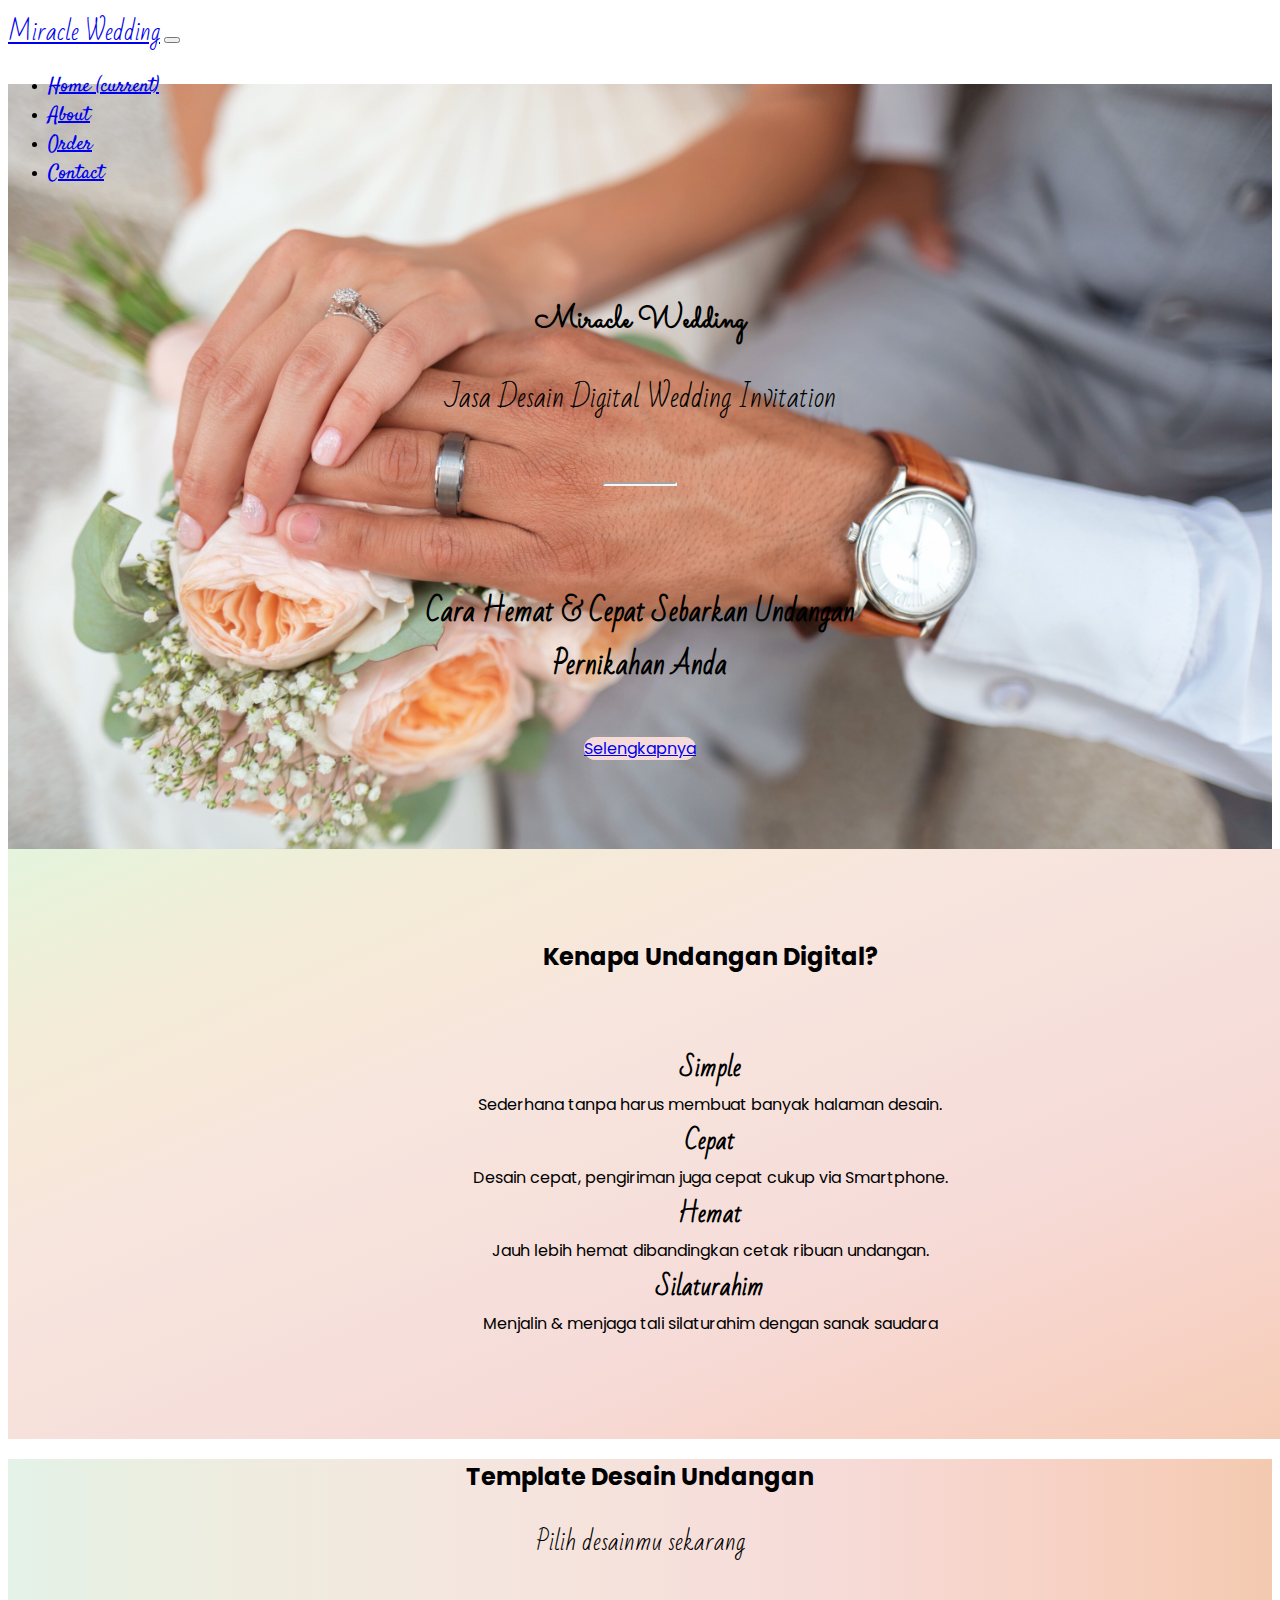
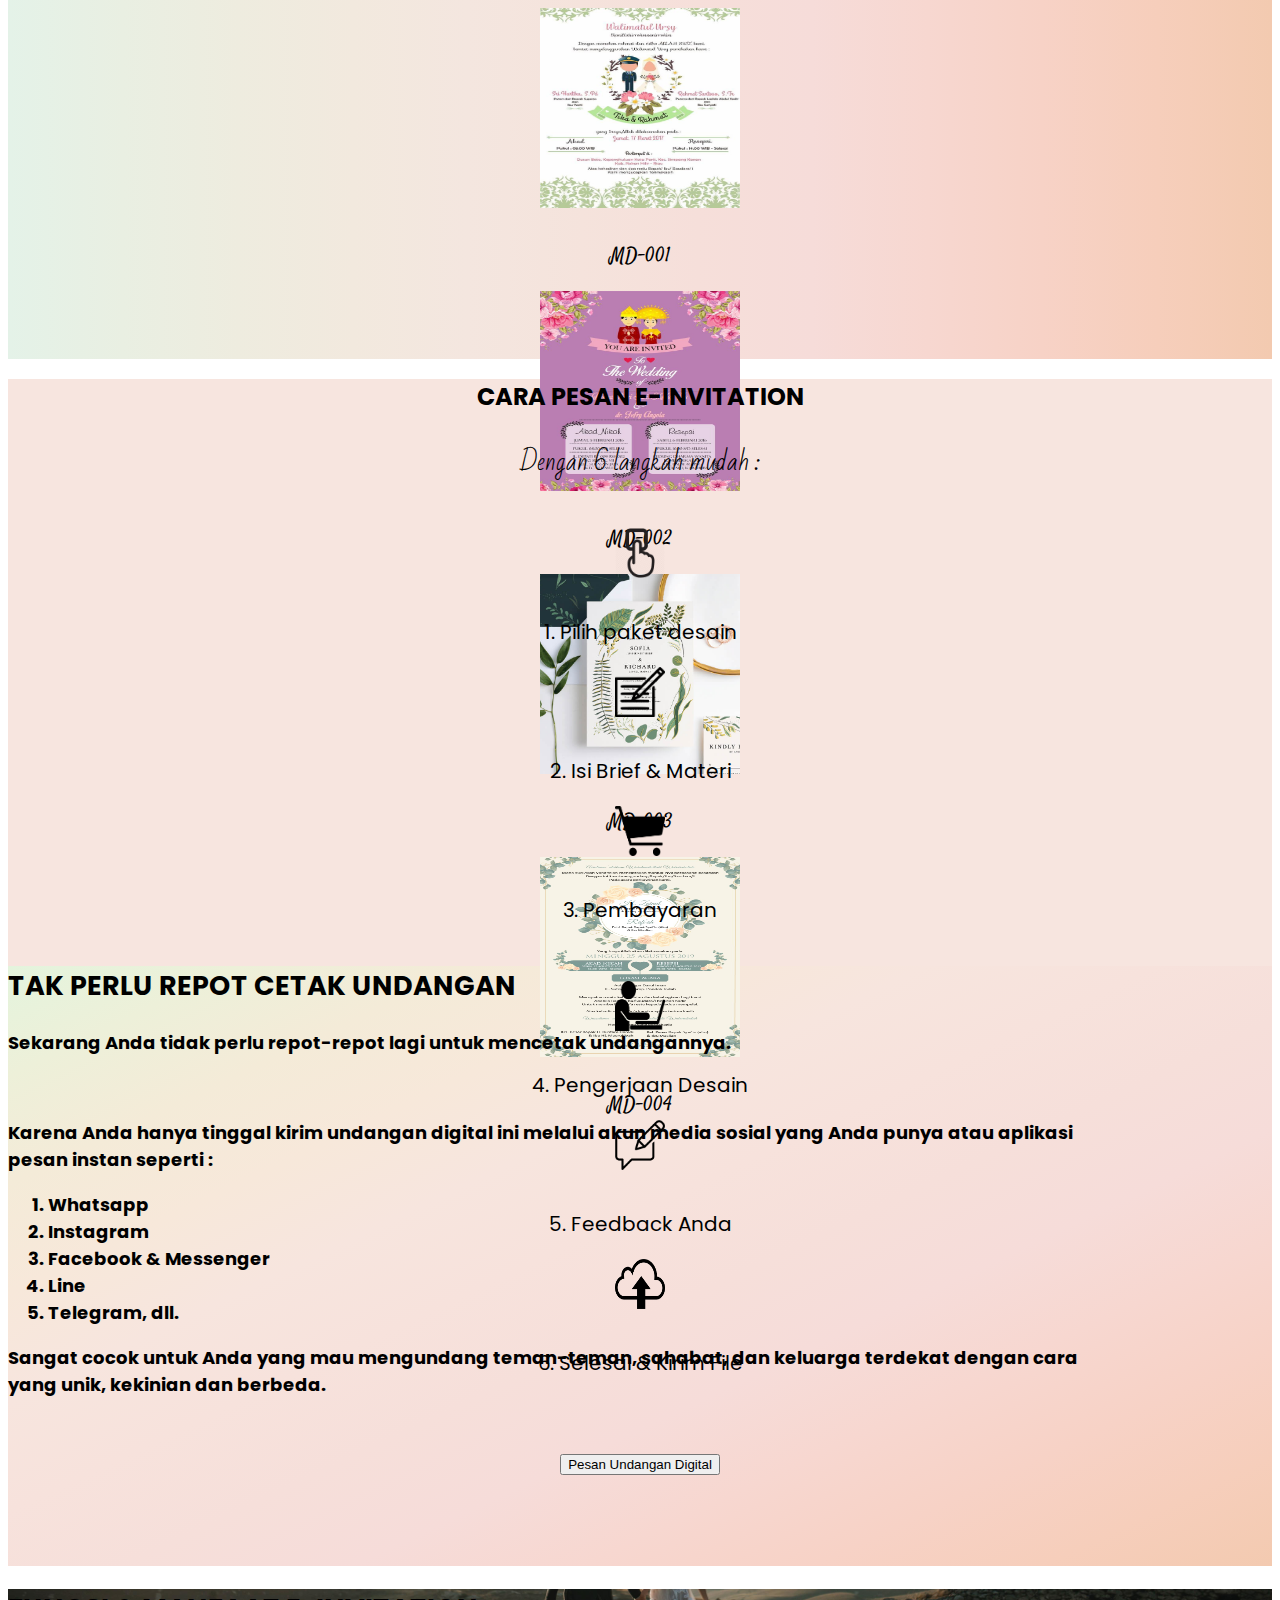
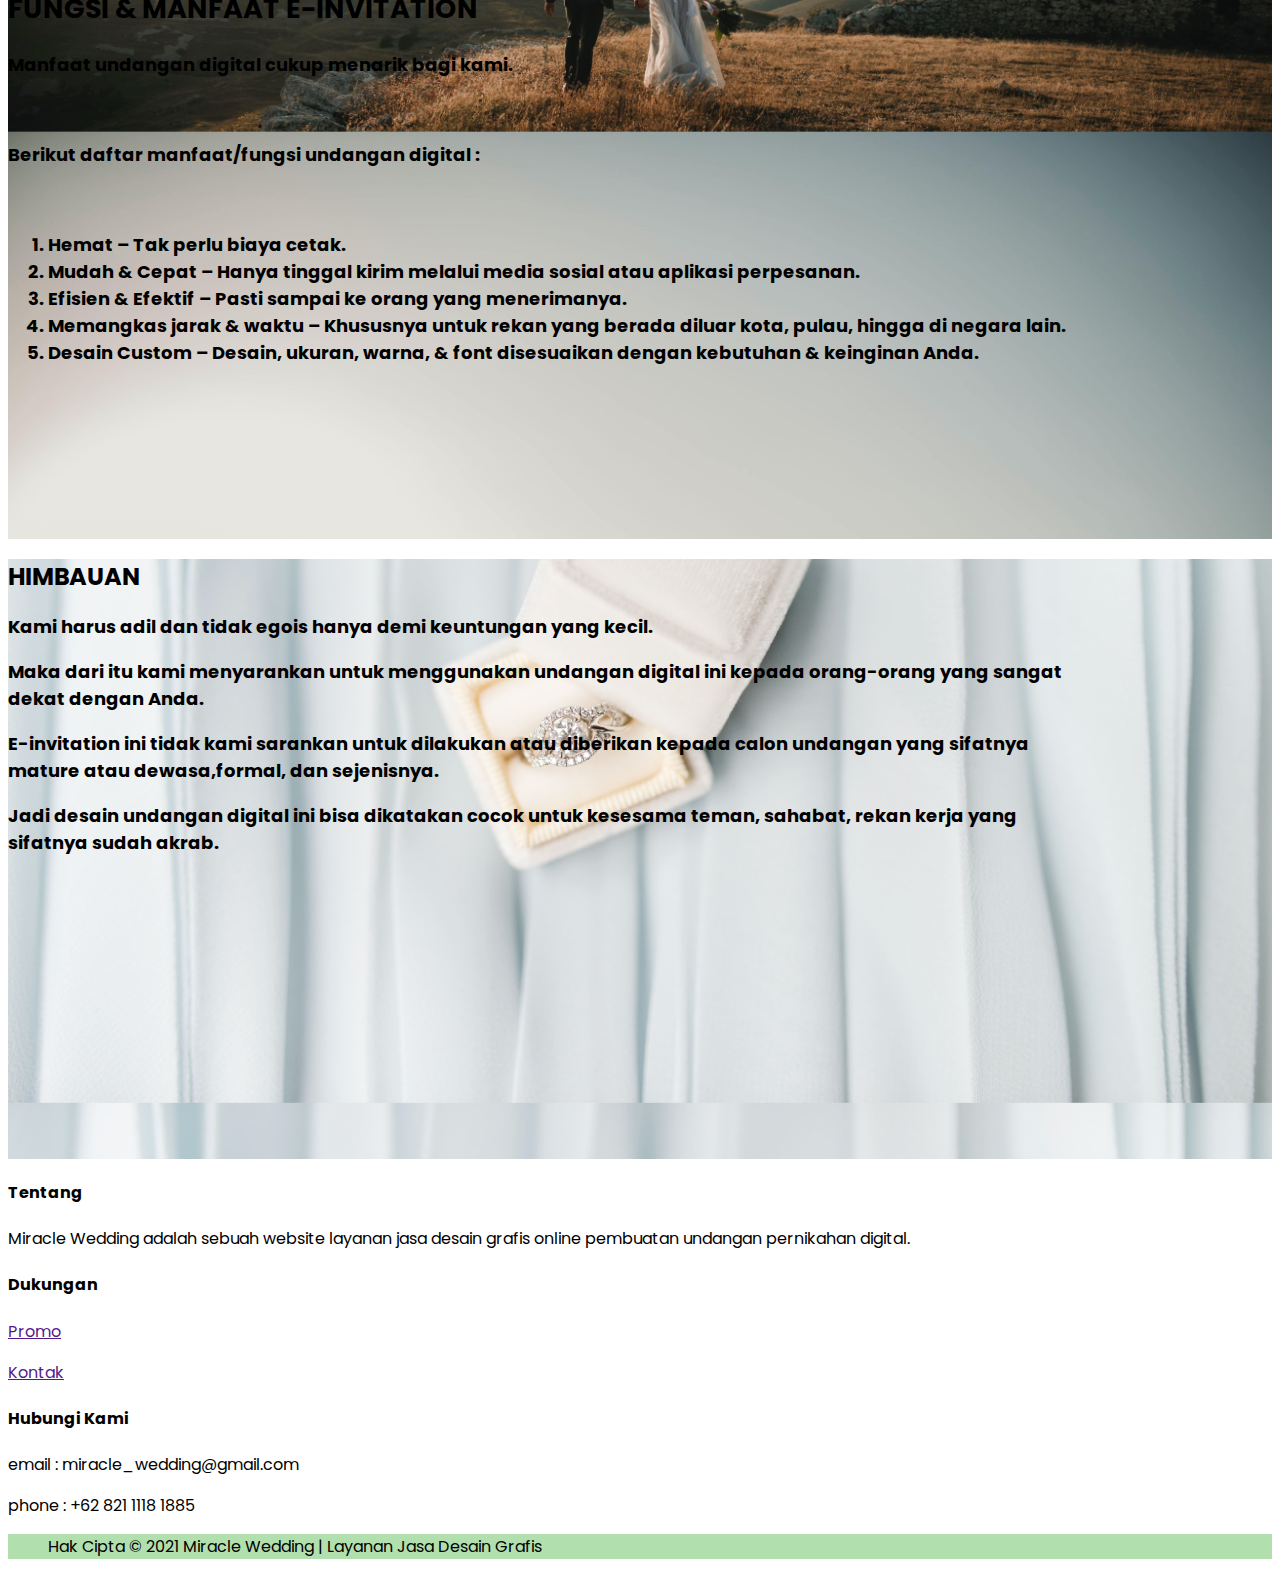
<file: Index.html>
<!doctype html>
<html lang="en">
  <head>
    <!-- Required meta tags -->
    <meta charset="utf-8">
    <meta name="viewport" content="width=device-width, initial-scale=1, shrink-to-fit=no">

    <!-- Bootstrap CSS -->
    <link rel="stylesheet" href="https://cdn.jsdelivr.net/npm/bootstrap@4.6.0/dist/css/bootstrap.min.css" integrity="sha384-B0vP5xmATw1+K9KRQjQERJvTumQW0nPEzvF6L/Z6nronJ3oUOFUFpCjEUQouq2+l" crossorigin="anonymous">
    <link rel="preconnect" href="https://fonts.gstatic.com">
    <link href="https://fonts.googleapis.com/css2?family=Bad+Script&family=Poppins:wght@200&family=Sacramento&family=Satisfy&display=swap" rel="stylesheet">

    <link rel="stylesheet" href="styles.css">
    <title>Miracle Wedding</title>
  </head>
  <body id="page-top">

    <!-- Navbar -->
    <nav class="navbar navbar-expand-lg navbar-light bg-light fixed-top" id="mainNav">
        <div class="container">
            <a class="navbar-brand txt1" href="#page-top">Miracle Wedding</a>
            <button class="navbar-toggler navbar-toggler-right" type="button" data-toggle="collapse" data-target="#navbarNav" aria-controls="navbarNav" aria-expanded="false" aria-label="Toggle navigation">
              <span class="navbar-toggler-icon"></span>
            </button>
            <div class="collapse navbar-collapse" id="navbarNav">
              <ul class="navbar-nav ml-auto">
                <li class="nav-item active">
                  <a class="nav-link js-scroll-trigger txt2" href="#">Home <span class="sr-only">(current)</span></a>
                </li>
                <li class="nav-item">
                  <a class="nav-link js-scroll-trigger txt2" href="#">About</a>
                </li>
                <li class="nav-item">
                  <a class="nav-link js-scroll-trigger txt2" href="#">Order</a>
                </li>
                <li class="nav-item">
                  <a class="nav-link js-scroll-trigger txt2" href="#">Contact</a>
                </li>
              </ul>
            </div>
        </div>
    </nav>
    <!-- end Navbar -->

    <!-- jumbotron -->
    <div class="jumbotron">
        <div class="container">
          <br>
          <h1 class="display-3 font-weight text-white font-weight-bold">Miracle Wedding</h1>
          <p class="p1 text-white">Jasa Desain Digital Wedding Invitation</p>
          <br><hr class="my-4"><br> <br>
          <h5 class="p1 text-white">Cara Hemat & Cepat Sebarkan Undangan<br>Pernikahan Anda</h5>
          <a class="btn btn-success btn-lg text-dark" href="#" role="button">Selengkapnya</a>
        </div>
    </div>
    <!-- end jumbotron -->  
    
    
  <!-- content1 -->
    <div class="content">
      <div class="container">
        <h2 class="font-weight-bold text-secondary">Kenapa Undangan Digital?</h2><br><br>
        <div class="d-flex bd-highlight">
          <div class="p-2 flex-fill bd-highlight"><span class="txt1"><strong>Simple</strong></span><br>
            Sederhana tanpa harus membuat banyak halaman desain.</div>
          <div class="p-2 flex-fill bd-highlight"><span class="txt1"><strong>Cepat</strong></span><br>
            Desain cepat, pengiriman juga cepat cukup via Smartphone.</div>
          <div class="p-2 flex-fill bd-highlight"><span class="txt1"><strong>Hemat</strong></span><br>
            Jauh lebih hemat dibandingkan cetak ribuan undangan.</div>
          <div class="p-2 flex-fill bd-highlight"><span class="txt1"><strong>Silaturahim</strong></span><br>
            Menjalin & menjaga tali silaturahim dengan sanak saudara</div>
        </div>
      </div>
    </div>
  <!-- end content1 -->
  


  <!-- content2 -->
  <div class="content2">
    <h2 class="font-weight-bold text-secondary pt-5">Template Desain Undangan</h2>
    <p class="txt1">Pilih desainmu sekarang</p> <br>
    <div class="container">
      <div class="row">
        <div class="col">
          <div class="text-center">
            <img class="imgsz rounded shadow-sm"src="Wedding_Project/Assets/img/ud6.jpg" alt="undangan1">
          </div>
          <p class="txt2">MD-001</p>
        </div>
        <div class="col">
          <div class="text-center">
            <img class="imgsz rounded shadow-sm" src="Wedding_Project/Assets/img/ud3.jpg" alt="...">
          </div>
          <p class="txt2">MD-002</p> 
        </div>
        <div class="col">
          <div class="text-center">
            <img class="imgsz rounded shadow-sm" src="Wedding_Project/Assets/img/ud4.jpg"alt="...">
          </div>
          <p class="txt2">MD-003</p> 
        </div>
        <div class="col">
          <div class="text-center">
            <img class="imgsz rounded shadow-sm" src="Wedding_Project/Assets/img/ud1.jpg"  alt="...">
          </div>
          <p class="txt2">MD-004</p> 
        </div>
      </div>
    </div>
</div>
  <!-- end content2 -->



<!-- content3 -->
<div class="content3">
  <h2 class="font-weight-bold text-secondary pt-5">CARA PESAN E-INVITATION</h2>
  <p class="txt1">Dengan 6 langkah mudah :</p> <br>
  <div class="container">
    <div class="row">
      <div class="col-sm">
        <img class="imgsz2" src="Wedding_Project/Assets/img/choose.png" alt="pilih"><p class="p2 font-weight-bold">1. Pilih paket desain</p>
      </div>
      <div class="col-sm">
        <img class="imgsz2" src="Wedding_Project/Assets/img/brief.png" alt="brief"><p class="p2 font-weight-bold">2. Isi Brief & Materi</p>
      </div>
      <div class="col-sm">
        <img class="imgsz2" src="Wedding_Project/Assets/img/buy.png" alt="bayar"> <p class="p2 font-weight-bold">3. Pembayaran</p>
      </div>
    </div> <br> <br>
  </div>
  <div class="container">
    <div class="row">
      <div class="col-sm">
        <img class="imgsz2" src="Wedding_Project/Assets/img/working.png" alt="pengerjaan desain"> <p class="p2 font-weight-bold">4. Pengerjaan Desain</p>
      </div>
      <div class="col-sm">
        <img class="imgsz2" src="Wedding_Project/Assets/img/feedback.png" alt="feedback"> <p class="p2 font-weight-bold">5. Feedback Anda</p>
      </div>
      <div class="col-sm">
        <img class="imgsz2" src="Wedding_Project/Assets/img/sendfile.png" alt="kirim file"> <p class="p2 font-weight-bold">6. Selesai & Kirim File</p>
      </div>
    </div>
  </div> <br> <br>
  <button type="button" class="btn btn-success btn-sm">Pesan Undangan Digital</button>
</div>
<!-- end content3 -->



<!-- content 4 -->
<div class="content4">
  <div class="container">
    <h2 class="py-5 font-weight-bold text-center text-secondary">TAK PERLU REPOT CETAK UNDANGAN</h2>
    <div class="row">
      <div class="col">
        <p>Sekarang Anda tidak perlu repot-repot lagi untuk mencetak  undangannya.</p> <br>
        <p>Karena Anda hanya tinggal kirim undangan digital ini melalui akun media sosial yang Anda punya atau aplikasi <br> pesan instan seperti :
        <ol>
          <li> Whatsapp</li>
          <li> Instagram</li>
          <li> Facebook & Messenger </li>
          <li> Line </li>
          <li> Telegram, dll.</li>
        </ol>
        <p>Sangat cocok untuk Anda yang mau mengundang teman-teman, sahabat, dan keluarga terdekat dengan cara <br> yang unik, kekinian dan berbeda.</p>
        </p>
      </div>
    </div>
  </div>
</div>

<!-- end content 4 -->


<!-- content 5 -->
<div class="content5">
  <div class="container">
    <h2 class="py-5 font-weight-bold text-center text-secondary">
      FUNGSI & MANFAAT E-INVITATION
    </h2>
    <div class="row">
      <div class="col">
        <p>
          Manfaat undangan digital cukup menarik bagi kami.
        </p> <br>
        <p>
          Berikut daftar manfaat/fungsi undangan digital :
        </p> <br>
        <ol class="text-white">
          <li> Hemat – Tak perlu biaya cetak.</li>
          <li> Mudah & Cepat – Hanya tinggal kirim melalui media sosial atau aplikasi perpesanan.</li>
          <li> Efisien & Efektif – Pasti sampai ke orang yang menerimanya.</li>
          <li> Memangkas jarak & waktu – Khususnya untuk rekan yang berada diluar kota, pulau, hingga di negara lain.</li>
          <li> Desain Custom – Desain, ukuran, warna, & font disesuaikan dengan kebutuhan & keinginan Anda.</li>
        </ol>
      </div>
    </div>
  </div>
</div>

<!-- end content 5 -->


<!-- content 6 -->
<div class="content6">
  <div class="container">
    <h2 class="py-5 font-weight-bold text-center text-secondary">
      HIMBAUAN
    </h2>
    <div class="row">
      <div class="col">
        <p>
          Kami harus adil dan tidak egois hanya demi keuntungan yang kecil.
        </p>
        <p>
          Maka dari itu kami menyarankan untuk menggunakan undangan digital ini kepada orang-orang yang sangat <br> dekat dengan Anda.
        </p>
        <p>
          E-invitation ini tidak kami sarankan untuk dilakukan atau diberikan kepada calon undangan yang sifatnya <br> mature atau dewasa,formal, dan sejenisnya.
        </p>
        <p>
          Jadi desain undangan digital ini bisa dikatakan cocok untuk kesesama teman, sahabat, rekan kerja yang<br> sifatnya sudah akrab.
        </p>
      </div>
    </div>
  </div>
</div>

<!-- end content 6 -->

<!-- footer -->
<div class="card">
  <div class="card-header">
    <div class="container py-3 footer-bg">
      <div class="row">
        <div class="col-sm">
          <h4 class="ftxt font-weight-bold">Tentang</h4>
          <p>Miracle Wedding adalah sebuah website layanan jasa desain grafis online pembuatan undangan pernikahan digital.</p>
        </div>
        <div class="col-sm">
          <h4 class="ftxt text-center font-weight-bold">Dukungan</h4>
          <a href="" class="text-center"><p>Promo</p></a>
          <a href="" class="text-center"><p>Kontak</p></a>
          <a href=""></a>
        </div>
        <div class="col-sm">
          <h4 class="text-right ftxt font-weight-bold">Hubungi Kami</h4>
          <p class="text-right">email : miracle_wedding@gmail.com</p>
          <p class="text-right">phone :  +62 821 1118 1885</p>

        </div>
      </div>
    </div>
  </div>

  <!-- footer -->
  <div class="card-body footer">
    <blockquote class="blockquote mb-0">
      <p class = "text-center">Hak Cipta © 2021 Miracle Wedding | Layanan Jasa Desain Grafis</p>
    </blockquote>
  </div>
</div>


    <!-- Optional JavaScript; choose one of the two! -->

    <!-- Option 1: jQuery and Bootstrap Bundle (includes Popper) -->
    <script src="https://code.jquery.com/jquery-3.5.1.slim.min.js" integrity="sha384-DfXdz2htPH0lsSSs5nCTpuj/zy4C+OGpamoFVy38MVBnE+IbbVYUew+OrCXaRkfj" crossorigin="anonymous"></script>
    <script src="https://cdn.jsdelivr.net/npm/bootstrap@4.6.0/dist/js/bootstrap.bundle.min.js" integrity="sha384-Piv4xVNRyMGpqkS2by6br4gNJ7DXjqk09RmUpJ8jgGtD7zP9yug3goQfGII0yAns" crossorigin="anonymous"></script>

  </body>
</html>
</file>
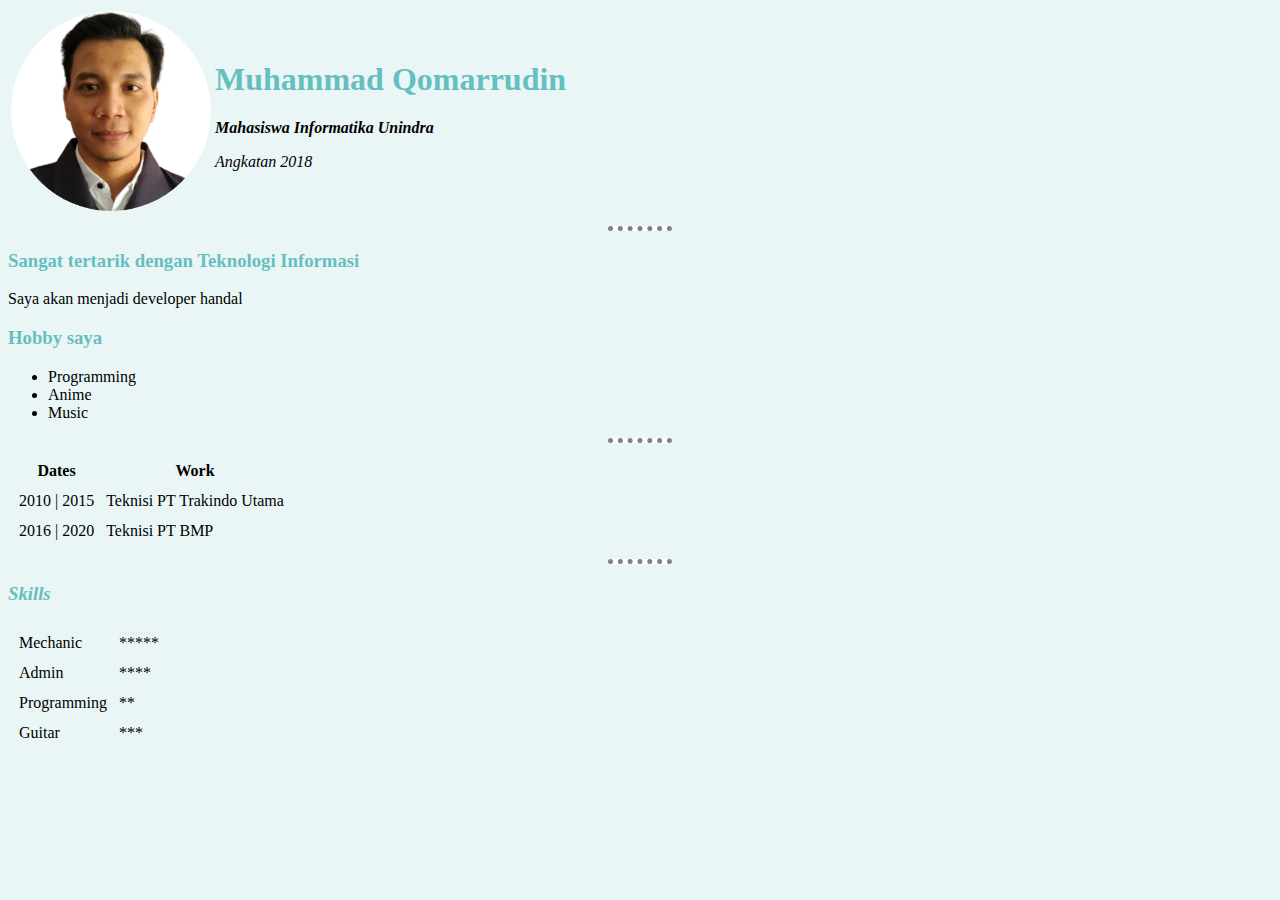
<file: bootcamp/index.html>
<!DOCTYPE html>
<html lang="en">
<head>
    <meta charset="UTF-8">
    <meta http-equiv="X-UA-Compatible" content="IE=edge">
    <meta name="viewport" content="width=device-width, initial-scale=1.0">
    <title>Qomar Personal Site</title>

    <link rel="stylesheet" href="styles.css">
    </head>

<body style="background-color:#eaf6f6;">
    <table>
        <tr>
            <td><img src="myfoto.png" alt="foto saya"></td>
            <td><h1>Muhammad Qomarrudin</h1>
                <p><strong><em>Mahasiswa Informatika Unindra</em></strong></p>
                <p><em>Angkatan 2018</em></p>
            </td>
        </tr>
    </table>
    
    <hr>
    <h3>Sangat tertarik dengan Teknologi Informasi</h3>
    <p>Saya akan menjadi developer handal</p>
    <h3>Hobby saya</h3>
    <ul>
        <li>Programming</li>
        <li>Anime</li>
        <li>Music</li>
    </ul>
    <hr>
    <table cellspacing="10">
        <thead>
            <tr>
                <th>Dates</th>
                <th>Work</th>
            </tr>
        </thead>
        <tbody>
            <tr>
                <td>2010 | 2015 </td>
                <td>Teknisi PT Trakindo Utama</td>
            </tr>
            <tr>
                <td>2016 | 2020 </td>
                <td>Teknisi PT BMP</td>
            </tr>
        </tbody>
    </table>
    <hr>

    <h3><em>Skills</em></h3>
    <table cellspacing="10">
        <tr>
           <td>Mechanic</td>
           <td>*****</td>
        </tr>
        <tr>
            <td>Admin</td>
            <td>****</td>
         </tr>
         <tr>
            <td>Programming </td>
            <td>**</td>
         </tr>
         <tr>
            <td>Guitar</td>
            <td>***</td>
         </tr>
        
        
    </table>



</body>
</html>
</file>
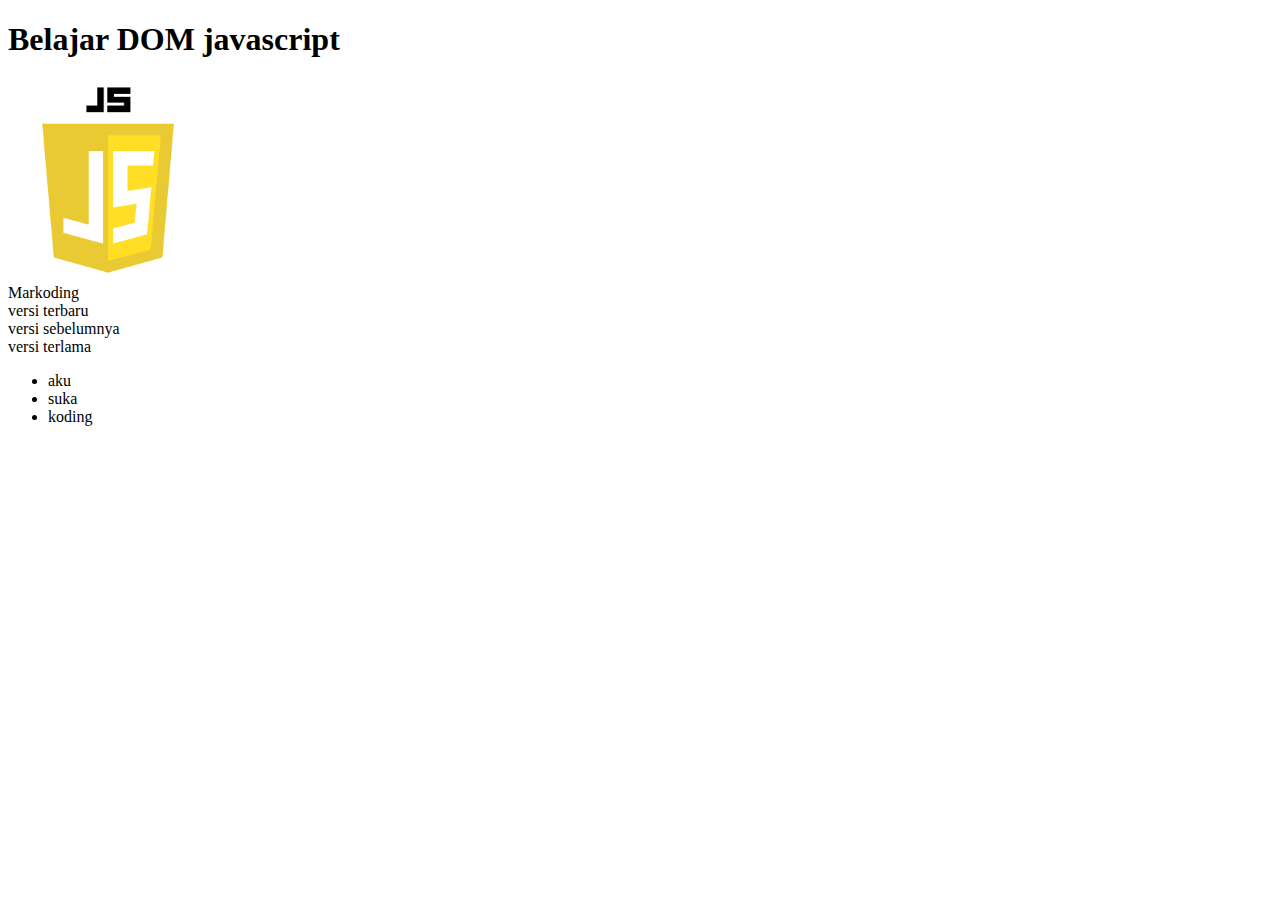
<file: django/index.html>
<!DOCTYPE html>
<html lang="en">
<head>
    <meta charset="UTF-8">
    <meta http-equiv="X-UA-Compatible" content="IE=edge">
    <meta name="viewport" content="width=device-width, initial-scale=1.0">
    <title>Document</title>
</head>
<body>

    <h1>Belajar DOM javascript</h1>
    <img style="width:200px" src="js.png" alt="">

    <div id="box1"></div>

    <div class="box"></div>
    <div class="box"></div>
    <div class="box"></div>

    <ul>
        <li>HTML</li>
        <li>CSS</li>
        <li>Javascript</li>
    </ul>
</body>
<script src="script.js"></script>
</html>
</file>
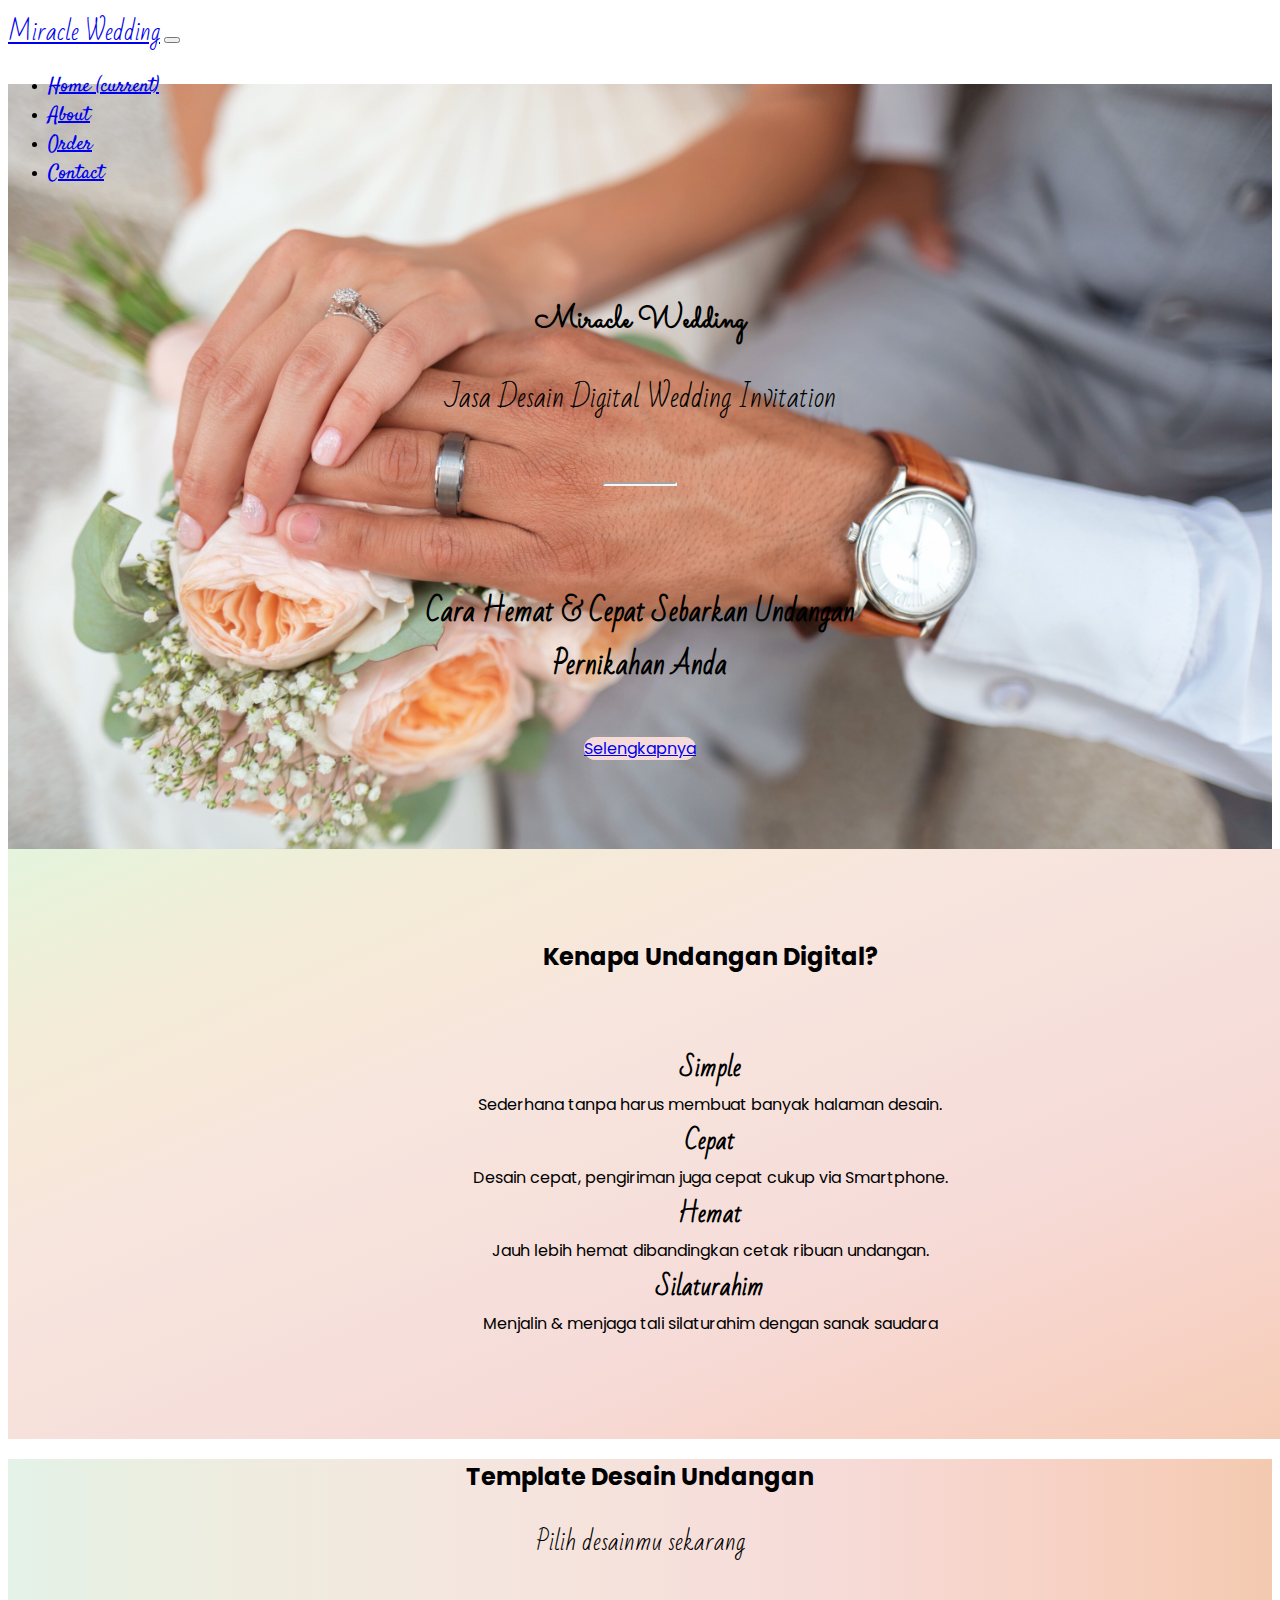
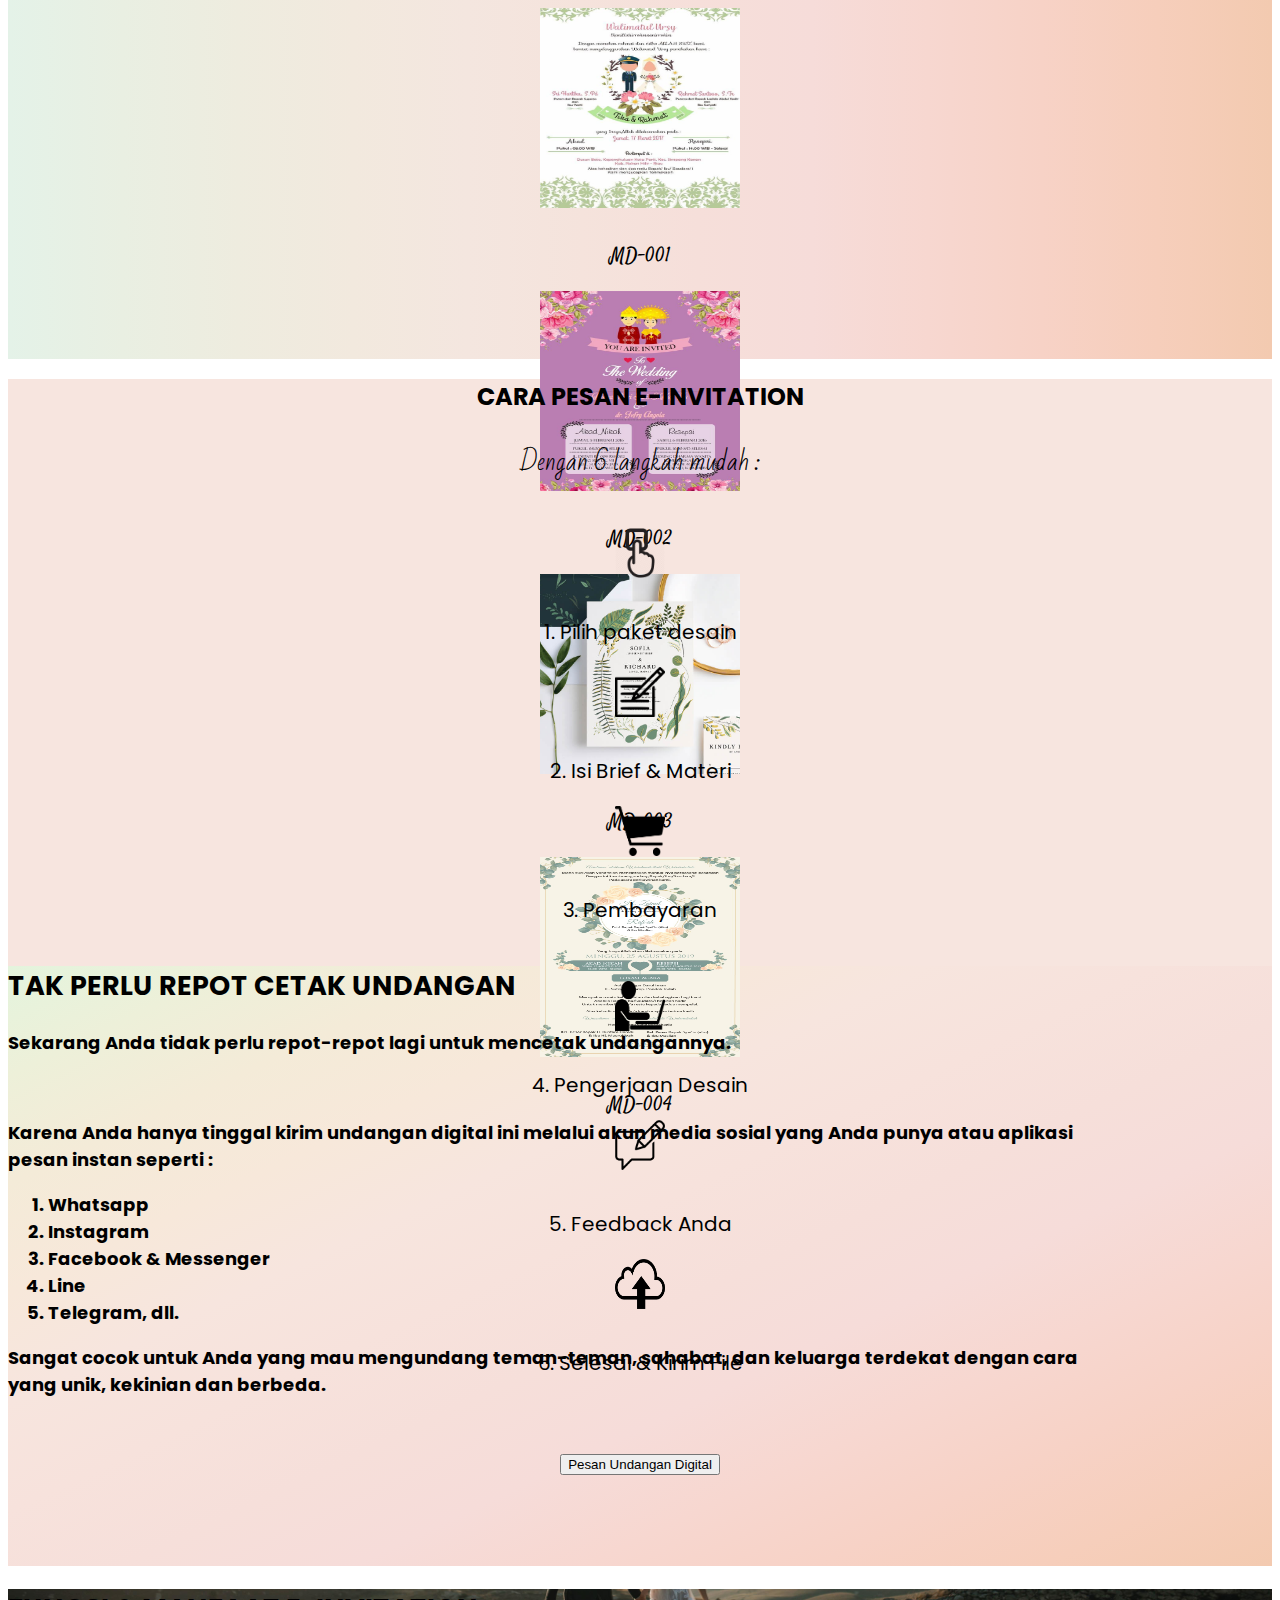
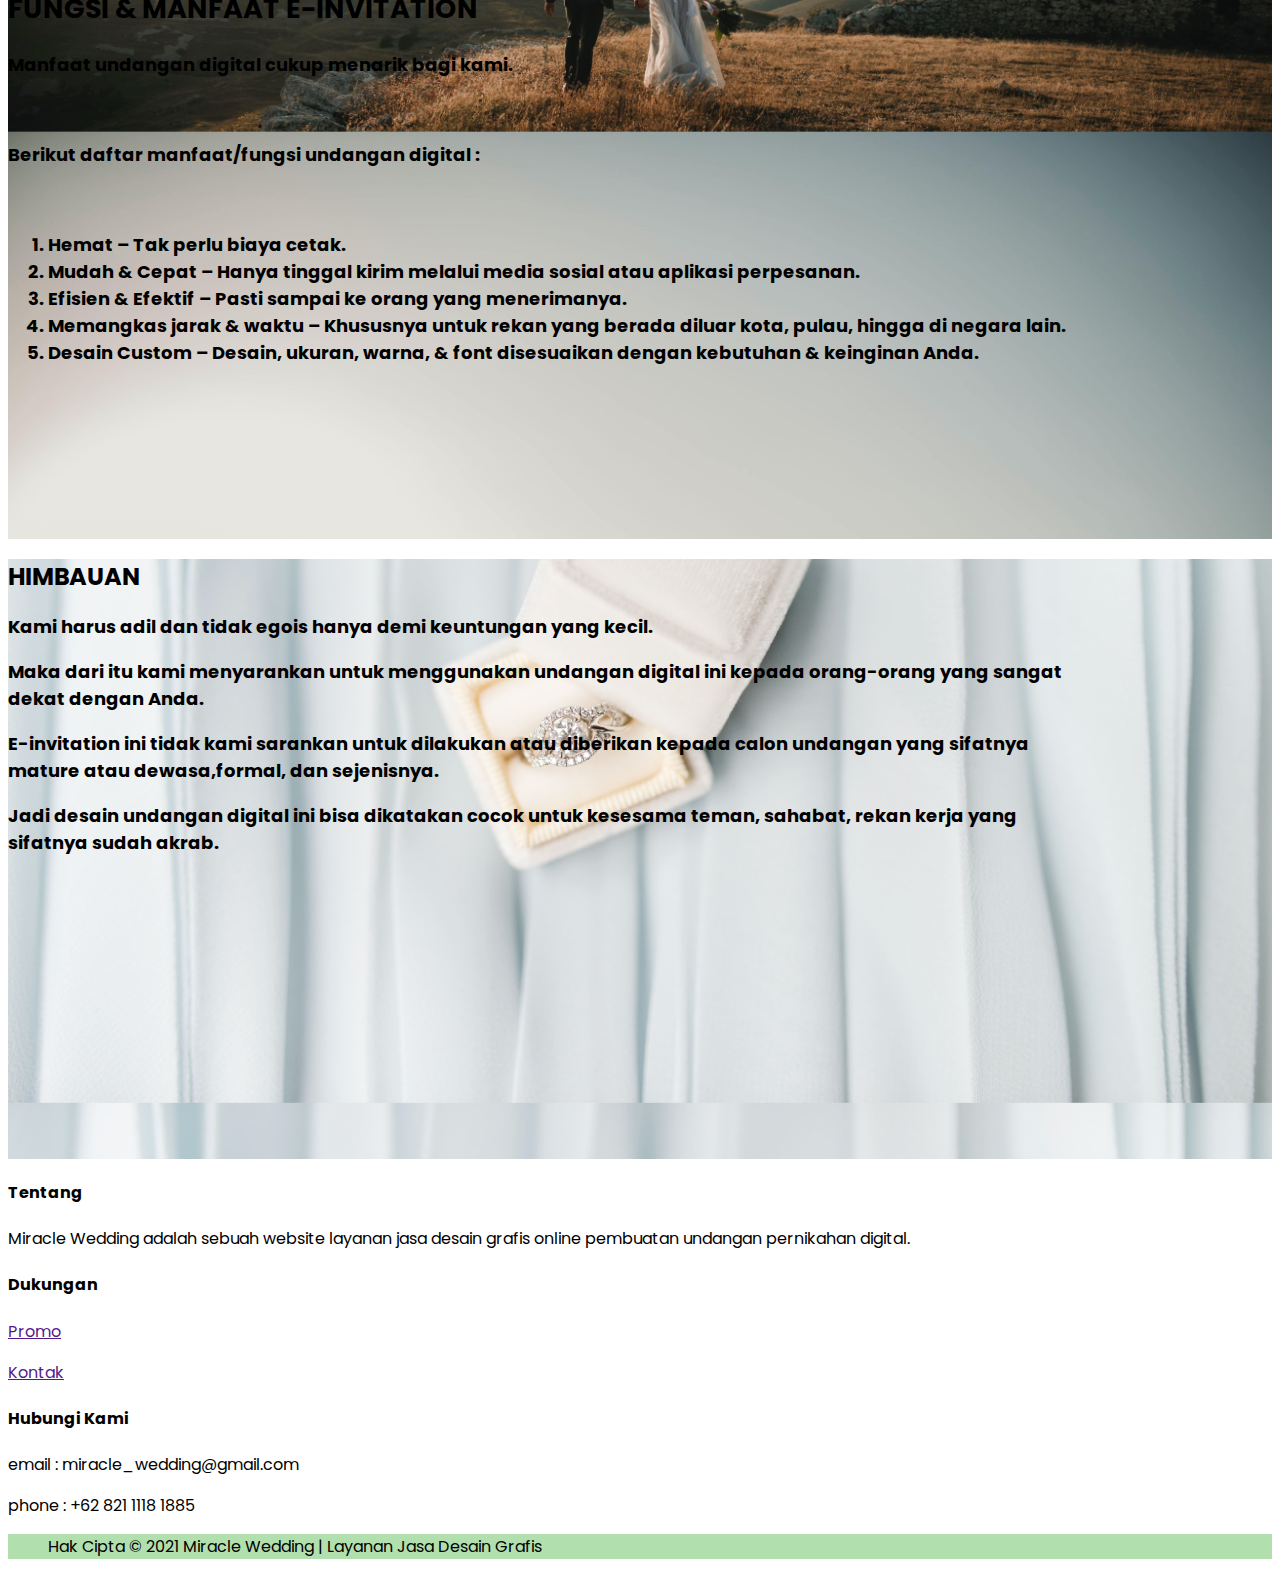
<file: Wedding_Project/Index.html>
<!doctype html>
<html lang="en">
  <head>
    <!-- Required meta tags -->
    <meta charset="utf-8">
    <meta name="viewport" content="width=device-width, initial-scale=1, shrink-to-fit=no">

    <!-- Bootstrap CSS -->
    <link rel="stylesheet" href="https://cdn.jsdelivr.net/npm/bootstrap@4.6.0/dist/css/bootstrap.min.css" integrity="sha384-B0vP5xmATw1+K9KRQjQERJvTumQW0nPEzvF6L/Z6nronJ3oUOFUFpCjEUQouq2+l" crossorigin="anonymous">
    <link rel="preconnect" href="https://fonts.gstatic.com">
    <link href="https://fonts.googleapis.com/css2?family=Bad+Script&family=Poppins:wght@200&family=Sacramento&family=Satisfy&display=swap" rel="stylesheet">

    <link rel="stylesheet" href="styles.css">
    <title>Miracle Wedding</title>
  </head>
  <body id="page-top">

    <!-- Navbar -->
    <nav class="navbar navbar-expand-lg navbar-light bg-light fixed-top" id="mainNav">
        <div class="container">
            <a class="navbar-brand txt1" href="#page-top">Miracle Wedding</a>
            <button class="navbar-toggler navbar-toggler-right" type="button" data-toggle="collapse" data-target="#navbarNav" aria-controls="navbarNav" aria-expanded="false" aria-label="Toggle navigation">
              <span class="navbar-toggler-icon"></span>
            </button>
            <div class="collapse navbar-collapse" id="navbarNav">
              <ul class="navbar-nav ml-auto">
                <li class="nav-item active">
                  <a class="nav-link js-scroll-trigger txt2" href="#">Home <span class="sr-only">(current)</span></a>
                </li>
                <li class="nav-item">
                  <a class="nav-link js-scroll-trigger txt2" href="#">About</a>
                </li>
                <li class="nav-item">
                  <a class="nav-link js-scroll-trigger txt2" href="#">Order</a>
                </li>
                <li class="nav-item">
                  <a class="nav-link js-scroll-trigger txt2" href="#">Contact</a>
                </li>
              </ul>
            </div>
        </div>
    </nav>
    <!-- end Navbar -->

    <!-- jumbotron -->
    <div class="jumbotron">
        <div class="container">
          <br>
          <h1 class="display-3 font-weight text-white font-weight-bold">Miracle Wedding</h1>
          <p class="p1 text-white">Jasa Desain Digital Wedding Invitation</p>
          <br><hr class="my-4"><br> <br>
          <h5 class="p1 text-white">Cara Hemat & Cepat Sebarkan Undangan<br>Pernikahan Anda</h5>
          <a class="btn btn-success btn-lg text-dark" href="#" role="button">Selengkapnya</a>
        </div>
    </div>
    <!-- end jumbotron -->  
    
    
  <!-- content1 -->
    <div class="content">
      <div class="container">
        <h2 class="font-weight-bold text-secondary">Kenapa Undangan Digital?</h2><br><br>
        <div class="d-flex bd-highlight">
          <div class="p-2 flex-fill bd-highlight"><span class="txt1"><strong>Simple</strong></span><br>
            Sederhana tanpa harus membuat banyak halaman desain.</div>
          <div class="p-2 flex-fill bd-highlight"><span class="txt1"><strong>Cepat</strong></span><br>
            Desain cepat, pengiriman juga cepat cukup via Smartphone.</div>
          <div class="p-2 flex-fill bd-highlight"><span class="txt1"><strong>Hemat</strong></span><br>
            Jauh lebih hemat dibandingkan cetak ribuan undangan.</div>
          <div class="p-2 flex-fill bd-highlight"><span class="txt1"><strong>Silaturahim</strong></span><br>
            Menjalin & menjaga tali silaturahim dengan sanak saudara</div>
        </div>
      </div>
    </div>
  <!-- end content1 -->
  


  <!-- content2 -->
  <div class="content2">
    <h2 class="font-weight-bold text-secondary pt-5">Template Desain Undangan</h2>
    <p class="txt1">Pilih desainmu sekarang</p> <br>
    <div class="container">
      <div class="row">
        <div class="col">
          <div class="text-center">
            <img class="imgsz rounded shadow-sm"src="Assets/img/ud6.jpg" alt="undangan1">
          </div>
          <p class="txt2">MD-001</p>
        </div>
        <div class="col">
          <div class="text-center">
            <img class="imgsz rounded shadow-sm" src="Assets/img/ud3.jpg" alt="...">
          </div>
          <p class="txt2">MD-002</p> 
        </div>
        <div class="col">
          <div class="text-center">
            <img class="imgsz rounded shadow-sm" src="Assets/img/ud4.jpg"alt="...">
          </div>
          <p class="txt2">MD-003</p> 
        </div>
        <div class="col">
          <div class="text-center">
            <img class="imgsz rounded shadow-sm" src="Assets/img/ud1.jpg"  alt="...">
          </div>
          <p class="txt2">MD-004</p> 
        </div>
      </div>
    </div>
</div>
  <!-- end content2 -->



<!-- content3 -->
<div class="content3">
  <h2 class="font-weight-bold text-secondary pt-5">CARA PESAN E-INVITATION</h2>
  <p class="txt1">Dengan 6 langkah mudah :</p> <br>
  <div class="container">
    <div class="row">
      <div class="col-sm">
        <img class="imgsz2" src="Assets/img/choose.png" alt="pilih"><p class="p2 font-weight-bold">1. Pilih paket desain</p>
      </div>
      <div class="col-sm">
        <img class="imgsz2" src="Assets/img/brief.png" alt="brief"><p class="p2 font-weight-bold">2. Isi Brief & Materi</p>
      </div>
      <div class="col-sm">
        <img class="imgsz2" src="Assets/img/buy.png" alt="bayar"> <p class="p2 font-weight-bold">3. Pembayaran</p>
      </div>
    </div> <br> <br>
  </div>
  <div class="container">
    <div class="row">
      <div class="col-sm">
        <img class="imgsz2" src="Assets/img/working.png" alt="pengerjaan desain"> <p class="p2 font-weight-bold">4. Pengerjaan Desain</p>
      </div>
      <div class="col-sm">
        <img class="imgsz2" src="Assets/img/feedback.png" alt="feedback"> <p class="p2 font-weight-bold">5. Feedback Anda</p>
      </div>
      <div class="col-sm">
        <img class="imgsz2" src="Assets/img/sendfile.png" alt="kirim file"> <p class="p2 font-weight-bold">6. Selesai & Kirim File</p>
      </div>
    </div>
  </div> <br> <br>
  <button type="button" class="btn btn-success btn-sm">Pesan Undangan Digital</button>
</div>
<!-- end content3 -->



<!-- content 4 -->
<div class="content4">
  <div class="container">
    <h2 class="py-5 font-weight-bold text-center text-secondary">TAK PERLU REPOT CETAK UNDANGAN</h2>
    <div class="row">
      <div class="col">
        <p>Sekarang Anda tidak perlu repot-repot lagi untuk mencetak  undangannya.</p> <br>
        <p>Karena Anda hanya tinggal kirim undangan digital ini melalui akun media sosial yang Anda punya atau aplikasi <br> pesan instan seperti :
        <ol>
          <li> Whatsapp</li>
          <li> Instagram</li>
          <li> Facebook & Messenger </li>
          <li> Line </li>
          <li> Telegram, dll.</li>
        </ol>
        <p>Sangat cocok untuk Anda yang mau mengundang teman-teman, sahabat, dan keluarga terdekat dengan cara <br> yang unik, kekinian dan berbeda.</p>
        </p>
      </div>
    </div>
  </div>
</div>

<!-- end content 4 -->


<!-- content 5 -->
<div class="content5">
  <div class="container">
    <h2 class="py-5 font-weight-bold text-center text-secondary">
      FUNGSI & MANFAAT E-INVITATION
    </h2>
    <div class="row">
      <div class="col">
        <p>
          Manfaat undangan digital cukup menarik bagi kami.
        </p> <br>
        <p>
          Berikut daftar manfaat/fungsi undangan digital :
        </p> <br>
        <ol class="text-white">
          <li> Hemat – Tak perlu biaya cetak.</li>
          <li> Mudah & Cepat – Hanya tinggal kirim melalui media sosial atau aplikasi perpesanan.</li>
          <li> Efisien & Efektif – Pasti sampai ke orang yang menerimanya.</li>
          <li> Memangkas jarak & waktu – Khususnya untuk rekan yang berada diluar kota, pulau, hingga di negara lain.</li>
          <li> Desain Custom – Desain, ukuran, warna, & font disesuaikan dengan kebutuhan & keinginan Anda.</li>
        </ol>
      </div>
    </div>
  </div>
</div>

<!-- end content 5 -->


<!-- content 6 -->
<div class="content6">
  <div class="container">
    <h2 class="py-5 font-weight-bold text-center text-secondary">
      HIMBAUAN
    </h2>
    <div class="row">
      <div class="col">
        <p>
          Kami harus adil dan tidak egois hanya demi keuntungan yang kecil.
        </p>
        <p>
          Maka dari itu kami menyarankan untuk menggunakan undangan digital ini kepada orang-orang yang sangat <br> dekat dengan Anda.
        </p>
        <p>
          E-invitation ini tidak kami sarankan untuk dilakukan atau diberikan kepada calon undangan yang sifatnya <br> mature atau dewasa,formal, dan sejenisnya.
        </p>
        <p>
          Jadi desain undangan digital ini bisa dikatakan cocok untuk kesesama teman, sahabat, rekan kerja yang<br> sifatnya sudah akrab.
        </p>
      </div>
    </div>
  </div>
</div>

<!-- end content 6 -->

<!-- footer -->
<div class="card">
  <div class="card-header">
    <div class="container py-3 footer-bg">
      <div class="row">
        <div class="col-sm">
          <h4 class="ftxt font-weight-bold">Tentang</h4>
          <p>Miracle Wedding adalah sebuah website layanan jasa desain grafis online pembuatan undangan pernikahan digital.</p>
        </div>
        <div class="col-sm">
          <h4 class="ftxt text-center font-weight-bold">Dukungan</h4>
          <a href="" class="text-center"><p>Promo</p></a>
          <a href="" class="text-center"><p>Kontak</p></a>
          <a href=""></a>
        </div>
        <div class="col-sm">
          <h4 class="text-right ftxt font-weight-bold">Hubungi Kami</h4>
          <p class="text-right">email : miracle_wedding@gmail.com</p>
          <p class="text-right">phone :  +62 821 1118 1885</p>

        </div>
      </div>
    </div>
  </div>

  <!-- footer -->
  <div class="card-body footer">
    <blockquote class="blockquote mb-0">
      <p class = "text-center">Hak Cipta © 2021 Miracle Wedding | Layanan Jasa Desain Grafis</p>
    </blockquote>
  </div>
</div>


    <!-- Optional JavaScript; choose one of the two! -->

    <!-- Option 1: jQuery and Bootstrap Bundle (includes Popper) -->
    <script src="https://code.jquery.com/jquery-3.5.1.slim.min.js" integrity="sha384-DfXdz2htPH0lsSSs5nCTpuj/zy4C+OGpamoFVy38MVBnE+IbbVYUew+OrCXaRkfj" crossorigin="anonymous"></script>
    <script src="https://cdn.jsdelivr.net/npm/bootstrap@4.6.0/dist/js/bootstrap.bundle.min.js" integrity="sha384-Piv4xVNRyMGpqkS2by6br4gNJ7DXjqk09RmUpJ8jgGtD7zP9yug3goQfGII0yAns" crossorigin="anonymous"></script>

  </body>
</html>
</file>
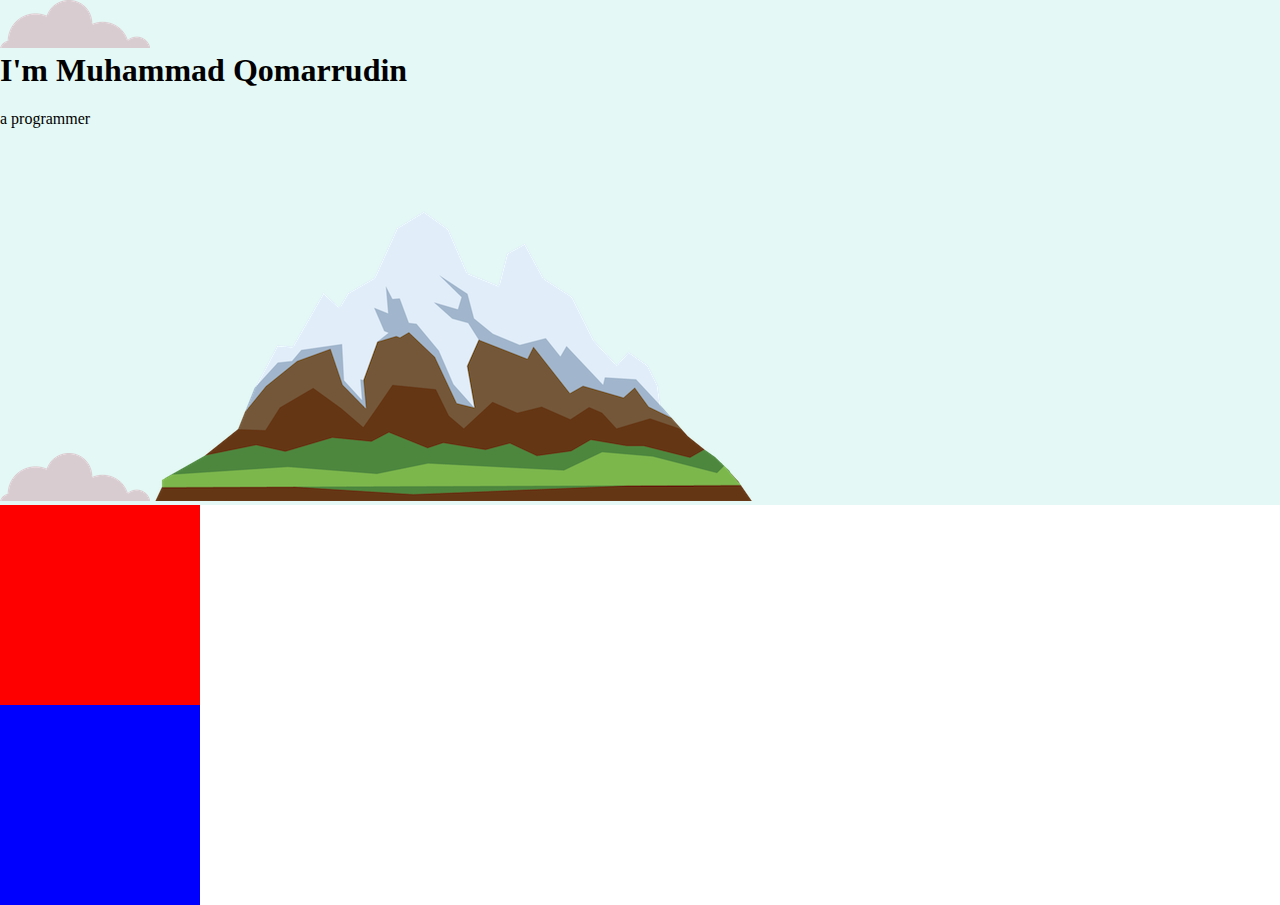
<file: bootcamp/CSS -My site/index.html>
<!DOCTYPE html>
<html lang="en">
<head>
    <meta charset="UTF-8">
    <meta http-equiv="X-UA-Compatible" content="IE=edge">
    <meta name="viewport" content="width=device-width, initial-scale=1.0">
    <title>Marqoms</title>
    <link rel="stylesheet" href="css/styles.css">
    <link rel="shortcut icon" href="images/favicon.ico" type="image/x-icon">
</head>
<body>
    <div class="top-container">
        <img src="images/cloud.png" alt="cloud">
        <h1>I'm Muhammad Qomarrudin</h1>
        <p class="p1"> a programmer</p>
        <img src="images/cloud.png" alt="cloud">
        <img src="images/mountain.png" alt="mountain">
    </div>

    <div class="middle-container">

    </div>

    <div class="bottom-container">

    </div>
</body>
</html>
</file>
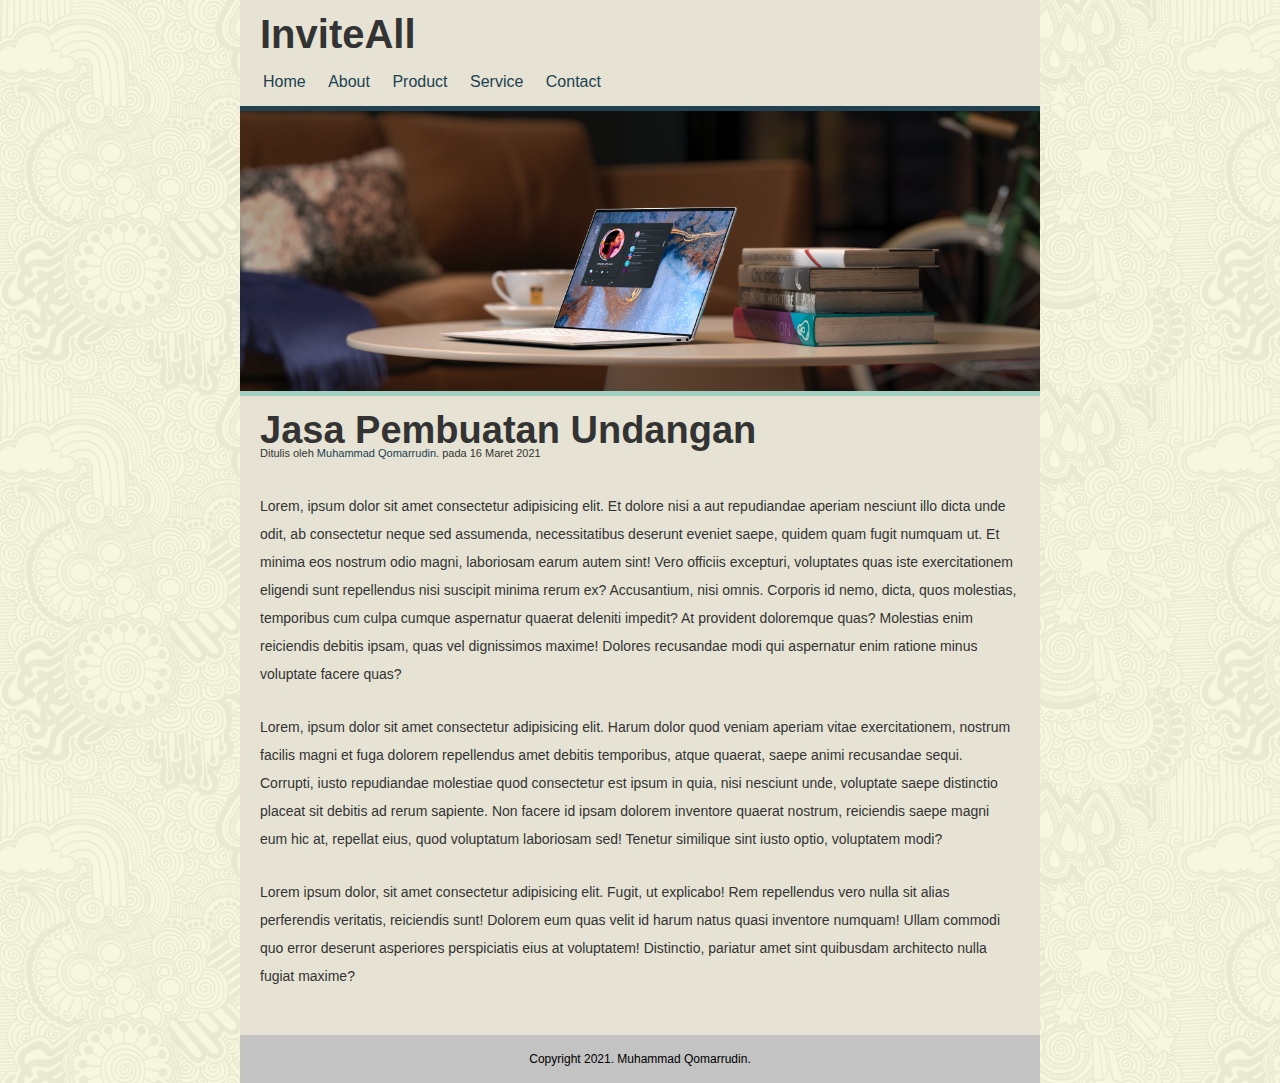
<file: bootcamp/WPU/index.html>
<!DOCTYPE html>
<html lang="en">
<head>
    <meta charset="UTF-8">
    <meta http-equiv="X-UA-Compatible" content="IE=edge">
    <meta name="viewport" content="width=device-width, initial-scale=1.0">
    <title>My Site</title>
    <link rel="stylesheet" href="styles.css">
    <link rel="shortcut icon" href="favicon.ico">
</head>
<body>
    <div class="container">
        <div class="header">
            <div class="judul">InviteAll</div>
            <ul>
                <li><a href="#">Home</a></li>
                <li><a href="#">About</a></li>
                <li><a href="#">Product</a></li>
                <li><a href="#">Service</a></li>
                <li><a href="#">Contact</a></li>
            </ul>

        </div>

        <div class="hero">
        </div>

        <div class="content">
            <h2>Jasa Pembuatan Undangan</h2>
            <p class="penulis">Ditulis oleh <a href="#">Muhammad Qomarrudin</a>.  pada 16 Maret 2021</p>
            <p>Lorem, ipsum dolor sit amet consectetur adipisicing elit. Et dolore nisi a aut repudiandae aperiam nesciunt illo dicta unde odit, ab consectetur neque sed assumenda, necessitatibus deserunt eveniet saepe, quidem quam fugit numquam ut. Et minima eos nostrum odio magni, laboriosam earum autem sint! Vero officiis excepturi, voluptates quas iste exercitationem eligendi sunt repellendus nisi suscipit minima rerum ex? Accusantium, nisi omnis. Corporis id nemo, dicta, quos molestias, temporibus cum culpa cumque aspernatur quaerat deleniti impedit? At provident doloremque quas? Molestias enim reiciendis debitis ipsam, quas vel dignissimos maxime! Dolores recusandae modi qui aspernatur enim ratione minus voluptate facere quas?</p>
            <p>Lorem, ipsum dolor sit amet consectetur adipisicing elit. Harum dolor quod veniam aperiam vitae exercitationem, nostrum facilis magni et fuga dolorem repellendus amet debitis temporibus, atque quaerat, saepe animi recusandae sequi. Corrupti, iusto repudiandae molestiae quod consectetur est ipsum in quia, nisi nesciunt unde, voluptate saepe distinctio placeat sit debitis ad rerum sapiente. Non facere id ipsam dolorem inventore quaerat nostrum, reiciendis saepe magni eum hic at, repellat eius, quod voluptatum laboriosam sed! Tenetur similique sint iusto optio, voluptatem modi?</p>
            <p>Lorem ipsum dolor, sit amet consectetur adipisicing elit. Fugit, ut explicabo! Rem repellendus vero nulla sit alias perferendis veritatis, reiciendis sunt! Dolorem eum quas velit id harum natus quasi inventore numquam! Ullam commodi quo error deserunt asperiores perspiciatis eius at voluptatem! Distinctio, pariatur amet sint quibusdam architecto nulla fugiat maxime?</p>
        </div>

        <div class="footer">
            <div class="copy">
                <p>Copyright 2021. Muhammad Qomarrudin.</p>
            </div>
        </div>
    </div>

</body>
</html>
</file>
<file: styles.css>
h2 {
    font-family: 'Poppins', sans-serif;
}




.jumbotron {
    background-image: url(Wedding_Project/Assets/img/w1.jpg);
    background-size: cover;
    font-family: 'Sacramento', cursive;
    height: 800px;
    margin-top: -120px;
    text-align: center;
}

.p1 {
    font-family: 'Bad Script', cursive;
    font-size: 27px;
}

.jumbotron .display-3 {
    margin-top: 190px;
}

.jumbotron .btn {
    margin-top: 70px;
    background-color: #f6dcd9;
    border-radius: 15px;
    font-family: 'Poppins', sans-serif;
}

.jumbotron hr {
    border-color: rgb(248, 246, 245);
    width: 70px;
    border-width: 2px;
}

.content {
    margin: auto;
    text-align: center;
    font-family: 'Poppins', sans-serif;
    width: 100%;
    height: 450px;
    background-image: linear-gradient(to left top, #f3cab0, #f6cebb, #f7d2c6, #f7d7d0, #f6dcd9, #f6dfda, #f7e2dc, #f7e5de, #f7e8da, #f4ebd8, #edf0d9, #e4f4dd);
    margin-top: -35px;
    padding: 70px;
}

.txt1 {
    font-size: 24px;
    font-family: 'Bad Script', cursive;
}

.content2 {
    margin: auto;
    text-align: center;
    height: 500px;
    background-image: linear-gradient(to left, #f3cab0, #f6cebb, #f7d2c6, #f7d7d0, #f6dcd9, #f6dfda, #f5e3dc, #f4e6df, #f2e9de, #eeecdf, #e9efe2, #e4f2e8);
}

.content3 {
    margin: auto;
    text-align: center;
    height: 600px;
    background-color: #F7E5DF;
}

.content3 button {
    margin-top: 20px;
}


.content4 {
    margin: auto;
    height: 600px;
    background-image: linear-gradient(to left top, #f3cab0, #f6cebb, #f7d2c6, #f7d7d0, #f6dcd9, #f6dfda, #f7e2dc, #f7e5de, #f7e8da, #f4ebd8, #edf0d9, #e4f4dd);
    margin-top: -35px;
}

.content5 {
    margin: auto;
    height: 550px;
    background-image: url(Wedding_Project/Assets/img/wd-2.jpg);
    background-size: cover;
    background-position: 0 -700px;
}


.content6 {
    margin: auto;
    height: 600px;
    background-image: url(Wedding_Project/Assets/img/wd-3.jpg);
    background-size: cover;
    background-position: 0 -300px;
}

.content4, .content5, .content6  p {
    text-align: left;
    font-size: 18px;
    font-family: 'Poppins', sans-serif;
    font-weight: bold;
}


.imgsz {
    width: 200px;
    height: 200px;
    margin-bottom: 10px;
}

.imgsz2 {
    width: 50px;
    height: 50px;
    margin-bottom: 15px;
}

.txt2 {
    font-size: 20px;
    font-family: 'Satisfy', cursive;
}

.p2 {
    font-size: 20px;
    font-family: 'Poppins', sans-serif;
}

.footer {
    background-color: #b1dfae;
    font-family: 'Poppins', sans-serif;
}

.footer-bg {
    font-family: 'Poppins', sans-serif;
}

.ftxt {
    font-family: 'Poppins', sans-serif;
}
</file>
<file: bootcamp/styles.css>
img {
    height: 200px;
}

hr {
    background-color: white;
    width: 5%;
    border-style: dotted none none;
    border-color: gray;
    border-width: 5px;
}

h1,
h3 {
    color: #66bfbf;
}
</file>
<file: Wedding_Project/styles.css>
h2 {
    font-family: 'Poppins', sans-serif;
}




.jumbotron {
    background-image: url(Assets/img/w1.jpg);
    background-size: cover;
    font-family: 'Sacramento', cursive;
    height: 800px;
    margin-top: -120px;
    text-align: center;
}

.p1 {
    font-family: 'Bad Script', cursive;
    font-size: 27px;
}

.jumbotron .display-3 {
    margin-top: 190px;
}

.jumbotron .btn {
    margin-top: 70px;
    background-color: #f6dcd9;
    border-radius: 15px;
    font-family: 'Poppins', sans-serif;
}

.jumbotron hr {
    border-color: rgb(248, 246, 245);
    width: 70px;
    border-width: 2px;
}

.content {
    margin: auto;
    text-align: center;
    font-family: 'Poppins', sans-serif;
    width: 100%;
    height: 450px;
    background-image: linear-gradient(to left top, #f3cab0, #f6cebb, #f7d2c6, #f7d7d0, #f6dcd9, #f6dfda, #f7e2dc, #f7e5de, #f7e8da, #f4ebd8, #edf0d9, #e4f4dd);
    margin-top: -35px;
    padding: 70px;
}

.txt1 {
    font-size: 24px;
    font-family: 'Bad Script', cursive;
}

.content2 {
    margin: auto;
    text-align: center;
    height: 500px;
    background-image: linear-gradient(to left, #f3cab0, #f6cebb, #f7d2c6, #f7d7d0, #f6dcd9, #f6dfda, #f5e3dc, #f4e6df, #f2e9de, #eeecdf, #e9efe2, #e4f2e8);
}

.content3 {
    margin: auto;
    text-align: center;
    height: 600px;
    background-color: #F7E5DF;
}

.content3 button {
    margin-top: 20px;
}


.content4 {
    margin: auto;
    height: 600px;
    background-image: linear-gradient(to left top, #f3cab0, #f6cebb, #f7d2c6, #f7d7d0, #f6dcd9, #f6dfda, #f7e2dc, #f7e5de, #f7e8da, #f4ebd8, #edf0d9, #e4f4dd);
    margin-top: -35px;
}

.content5 {
    margin: auto;
    height: 550px;
    background-image: url(Assets/img/wd-2.jpg);
    background-size: cover;
    background-position: 0 -700px;
}


.content6 {
    margin: auto;
    height: 600px;
    background-image: url(Assets/img/wd-3.jpg);
    background-size: cover;
    background-position: 0 -300px;
}

.content4, .content5, .content6  p {
    text-align: left;
    font-size: 18px;
    font-family: 'Poppins', sans-serif;
    font-weight: bold;
}


.imgsz {
    width: 200px;
    height: 200px;
    margin-bottom: 10px;
}

.imgsz2 {
    width: 50px;
    height: 50px;
    margin-bottom: 15px;
}

.txt2 {
    font-size: 20px;
    font-family: 'Satisfy', cursive;
}

.p2 {
    font-size: 20px;
    font-family: 'Poppins', sans-serif;
}

.footer {
    background-color: #b1dfae;
    font-family: 'Poppins', sans-serif;
}

.footer-bg {
    font-family: 'Poppins', sans-serif;
}

.ftxt {
    font-family: 'Poppins', sans-serif;
}
</file>
<file: bootcamp/CSS -My site/css/styles.css>
h1 {
    margin-top: 0px;
}

body {
    margin: 0px;
}

.top-container {
    background-color: #E4F9F5;
}


.middle-container {
    height: 200px;
    width: 200px;
    background-color: red;
}

.bottom-container {
    height: 200px;
    width: 200px;
    background-color: blue;
}
</file>
<file: bootcamp/WPU/styles.css>
/* http://meyerweb.com/eric/tools/css/reset/ 
   v2.0 | 20110126
   License: none (public domain)
*/

html,
body,
div,
span,
applet,
object,
iframe,
h1,
h2,
h3,
h4,
h5,
h6,
p,
blockquote,
pre,
a,
abbr,
acronym,
address,
big,
cite,
code,
del,
dfn,
em,
img,
ins,
kbd,
q,
s,
samp,
small,
strike,
strong,
sub,
sup,
tt,
var,
b,
u,
i,
center,
dl,
dt,
dd,
ol,
ul,
li,
fieldset,
form,
label,
legend,
table,
caption,
tbody,
tfoot,
thead,
tr,
th,
td,
article,
aside,
canvas,
details,
embed,
figure,
figcaption,
footer,
header,
hgroup,
menu,
nav,
output,
ruby,
section,
summary,
time,
mark,
audio,
video {
    margin: 0;
    padding: 0;
    border: 0;
    font-size: 100%;
    font: inherit;
    vertical-align: baseline;
}

/* HTML5 display-role reset for older browsers */
article,
aside,
details,
figcaption,
figure,
footer,
header,
hgroup,
menu,
nav,
section {
    display: block;
}

body {
    line-height: 1;
}

ol,
ul {
    list-style: none;
}

blockquote,
q {
    quotes: none;
}

blockquote:before,
blockquote:after,
q:before,
q:after {
    content: '';
    content: none;
}

table {
    border-collapse: collapse;
    border-spacing: 0;
}

/* style */
body {
    font: 16px/28px arial, sans-serif;
    background-color: #eff7e1;
    color: #333;
    background-image: url(skulls.png);
}

.container {
    margin: auto;
    width: 800px;
    background-color: #e6e3d4;
}

.header {
    padding: 20px;
    padding-bottom: 10px;
}

.header .judul {
    font-size: 40px;
    font-weight: bold;

}

.header ul li {
    display: inline-block;
    margin-top: 20px;
    margin-right: 12px;

}

.header a {
    text-decoration: none;
    color: #214151;
    padding: 3px;
}

.header a:hover {
    background-color: #ffab73;
    color: #333;
}

.hero {
    height: 280px;
    background-image: url(hero.jpg);
    background-size: cover;
    background-position: 0 -210px;
    border-top: 5px solid #214151;
    border-bottom: 5px solid #a2d0c1;
}

.content {
    padding: 20px;
}

.content a {
    text-decoration: none;
    color: #214151;
}

.content h2 {
    font-size: 38px;
    font-weight: bold;

}

.content .penulis {
    font-size: 11px;
    margin-top: -5px;
}

.content p {
    margin-bottom: 25px;
    font-size: 14px;
}

.footer {
    background-color: #c3c3c3;
    padding: 10px;
}

.footer .copy {
    text-align: center;
    font-size: 12px;
    color: #000000;
}
</file>
